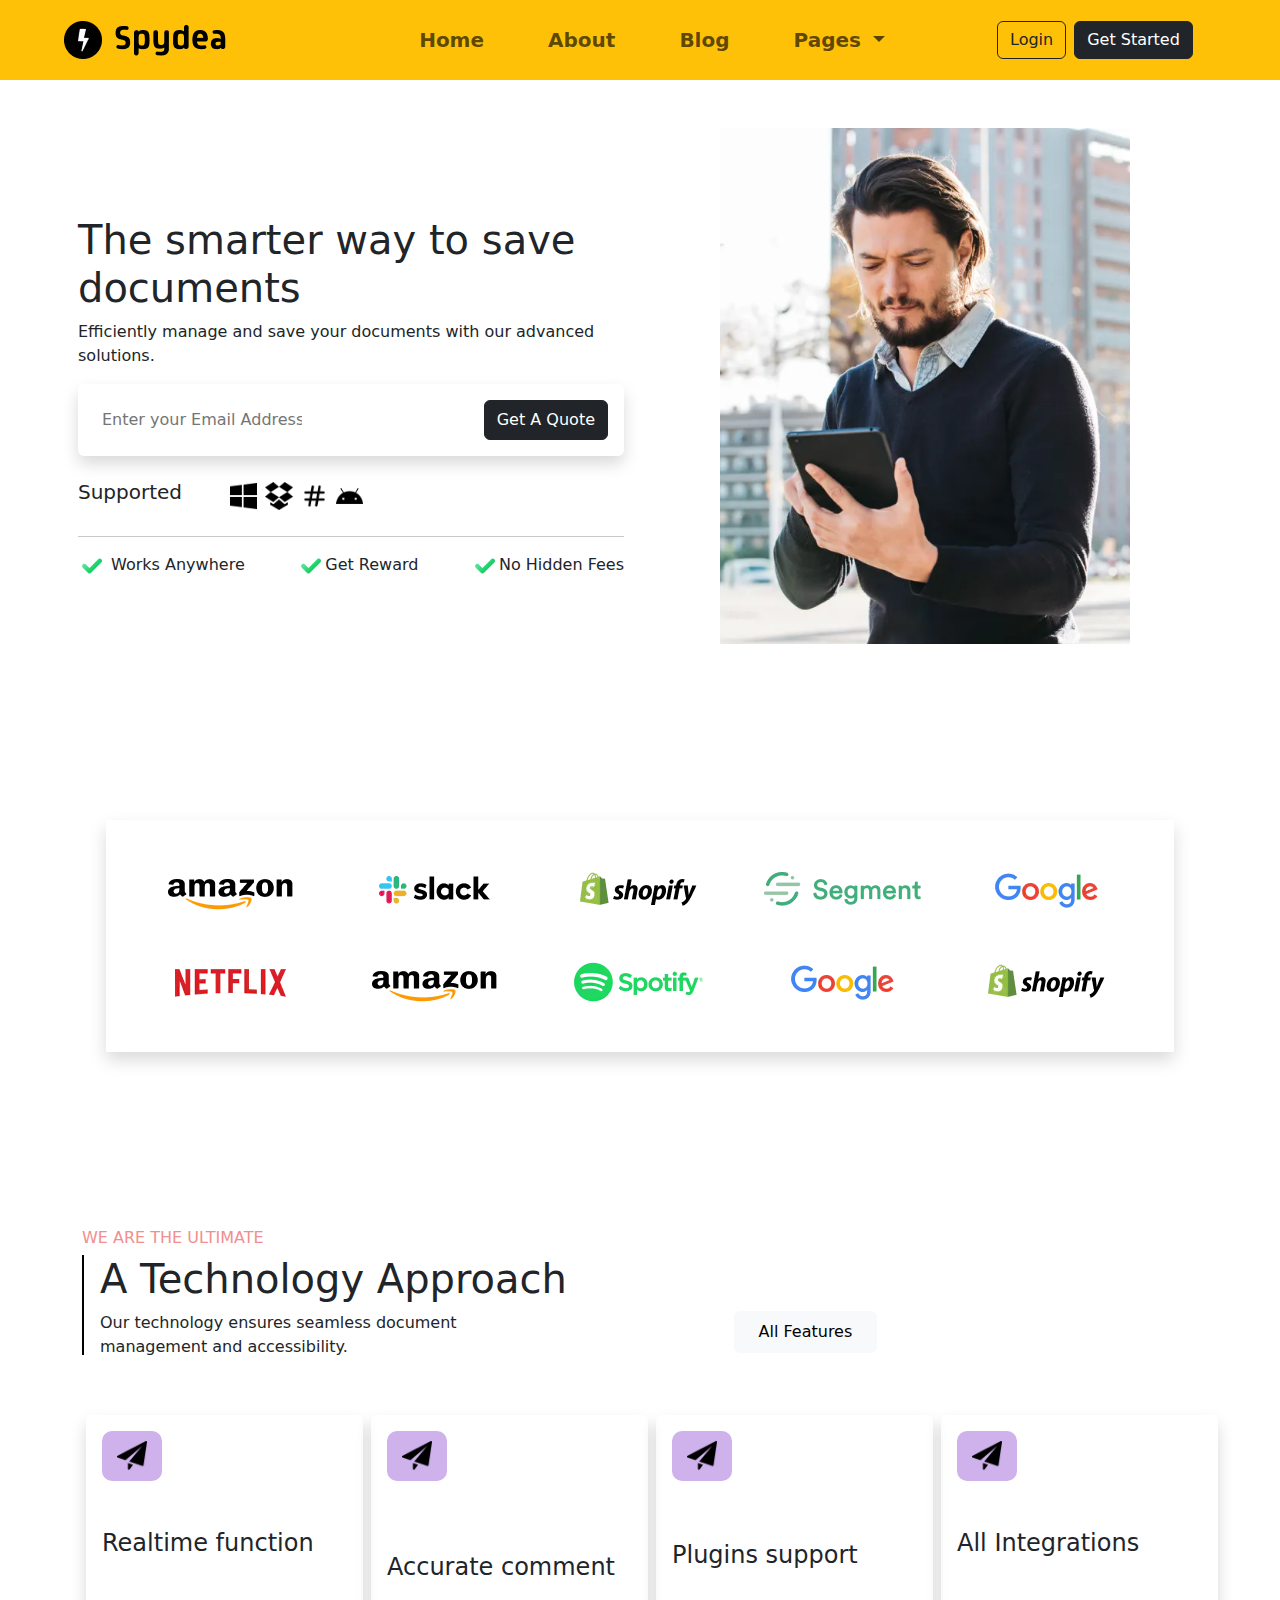
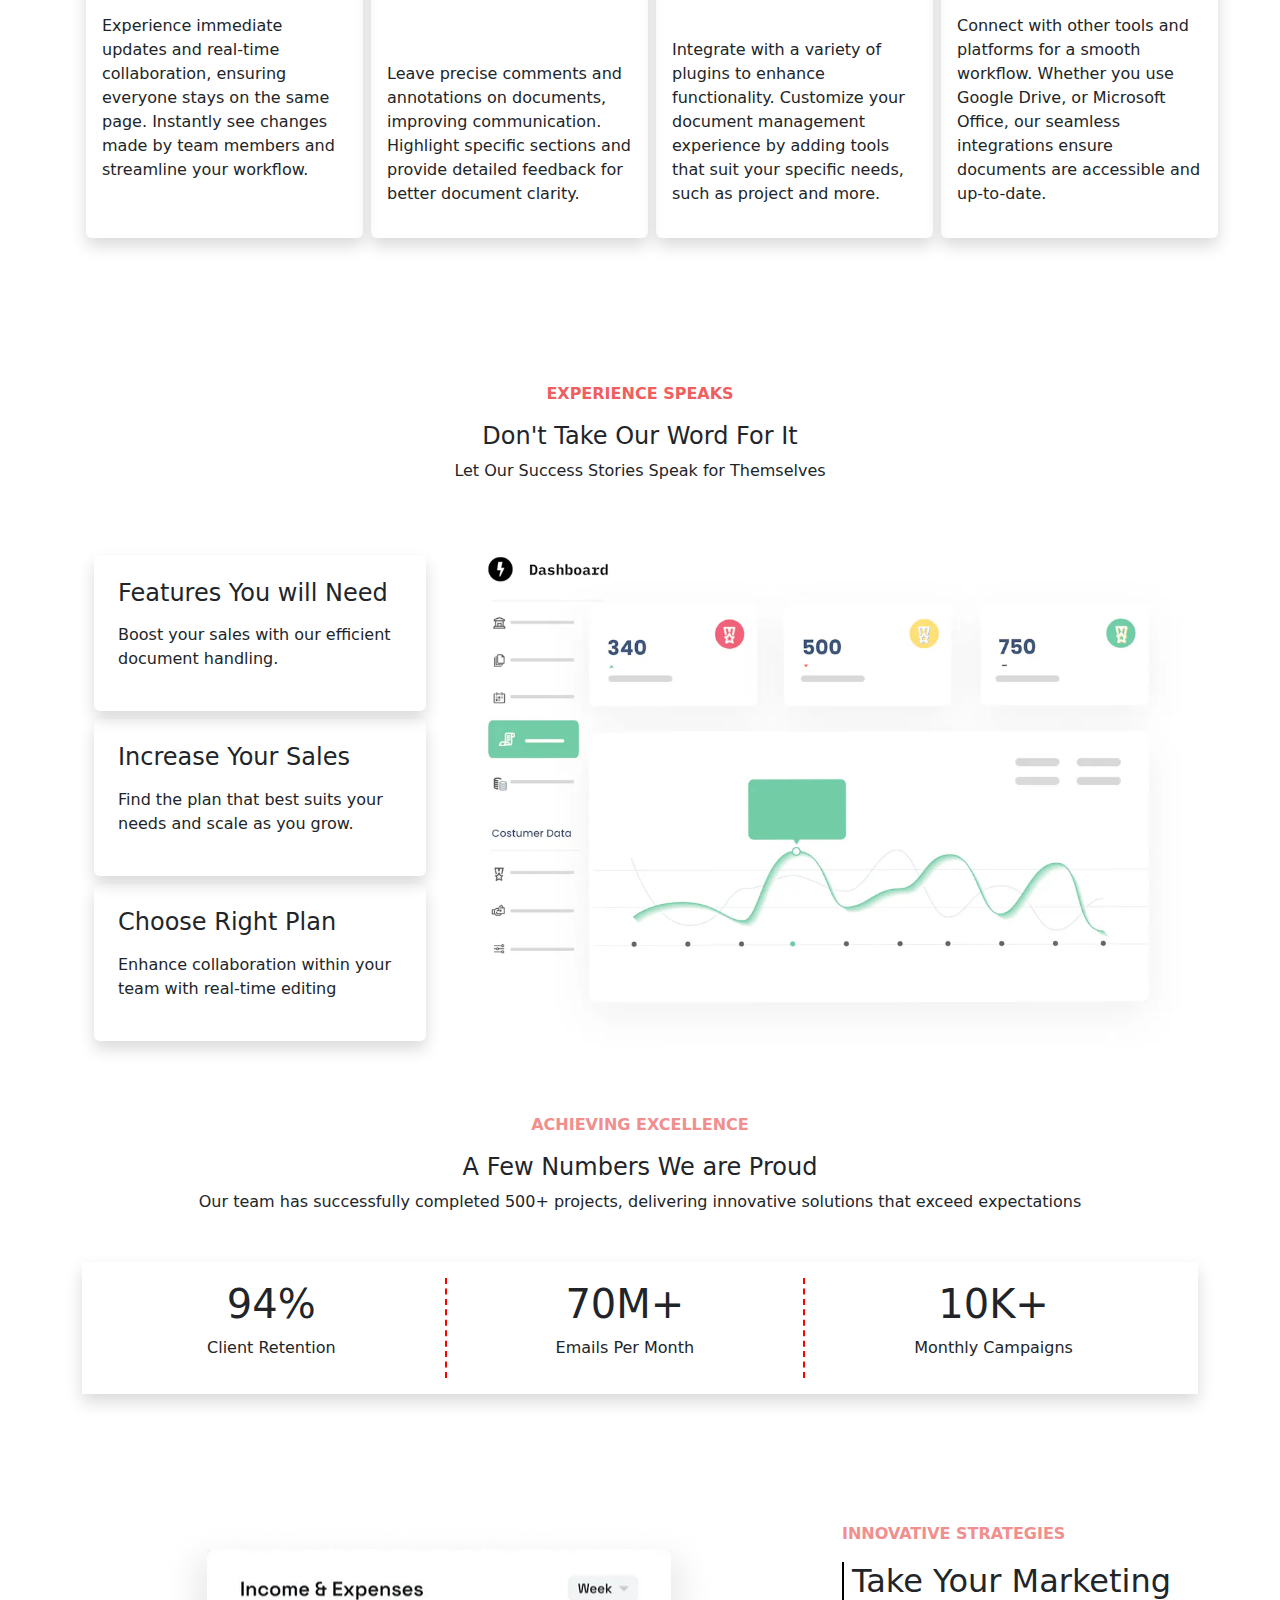
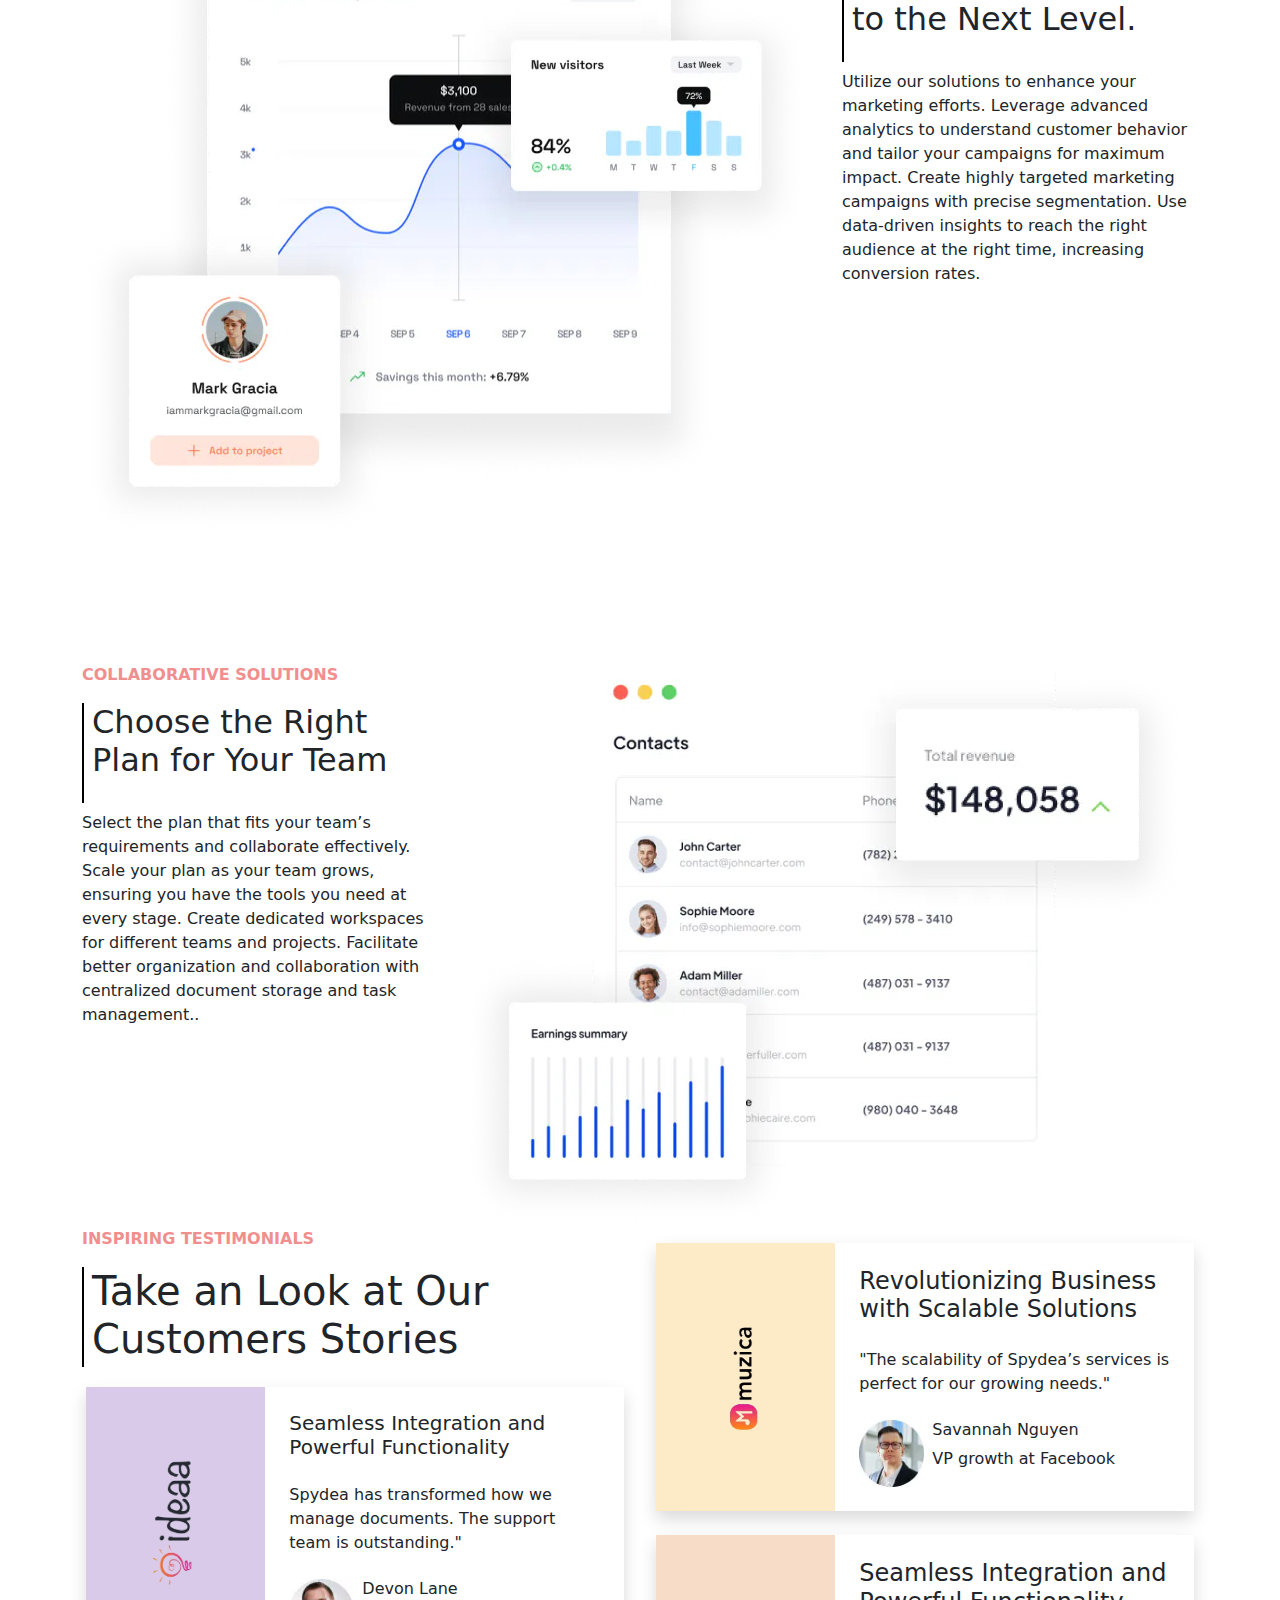
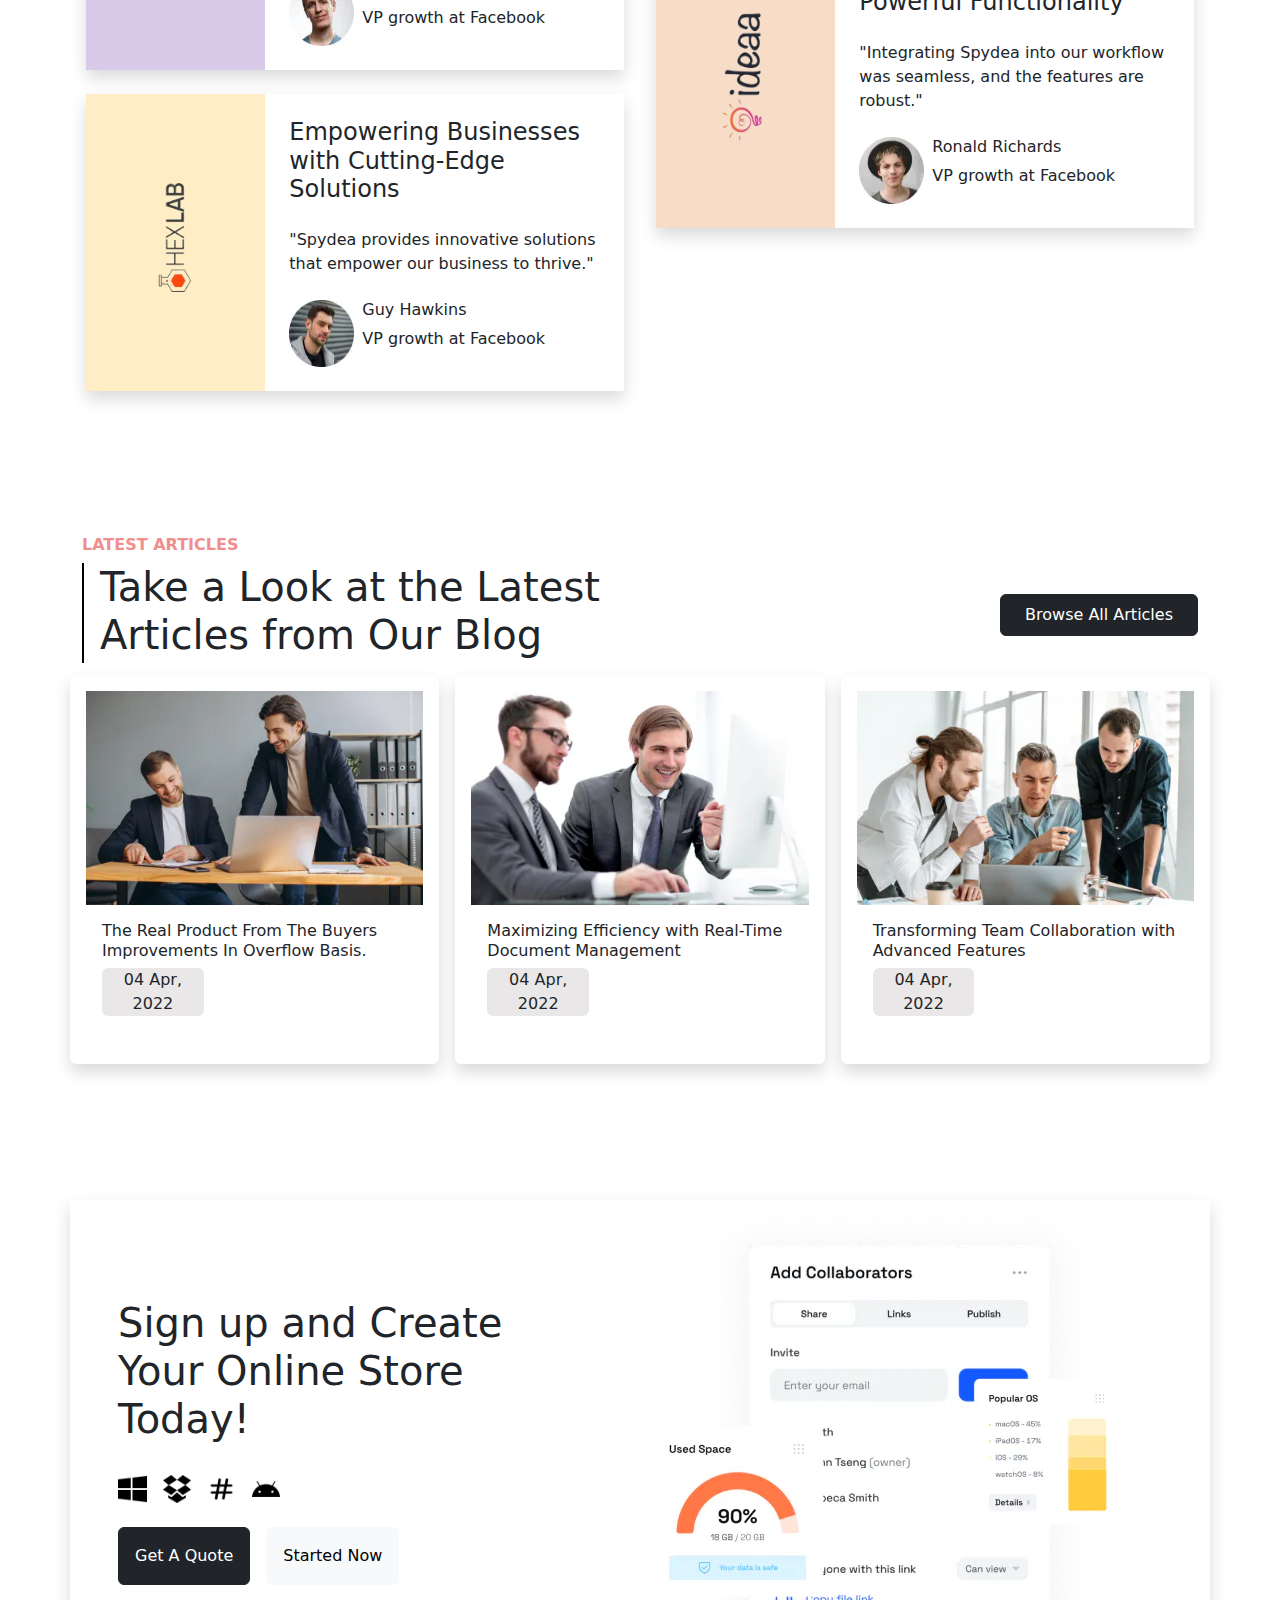
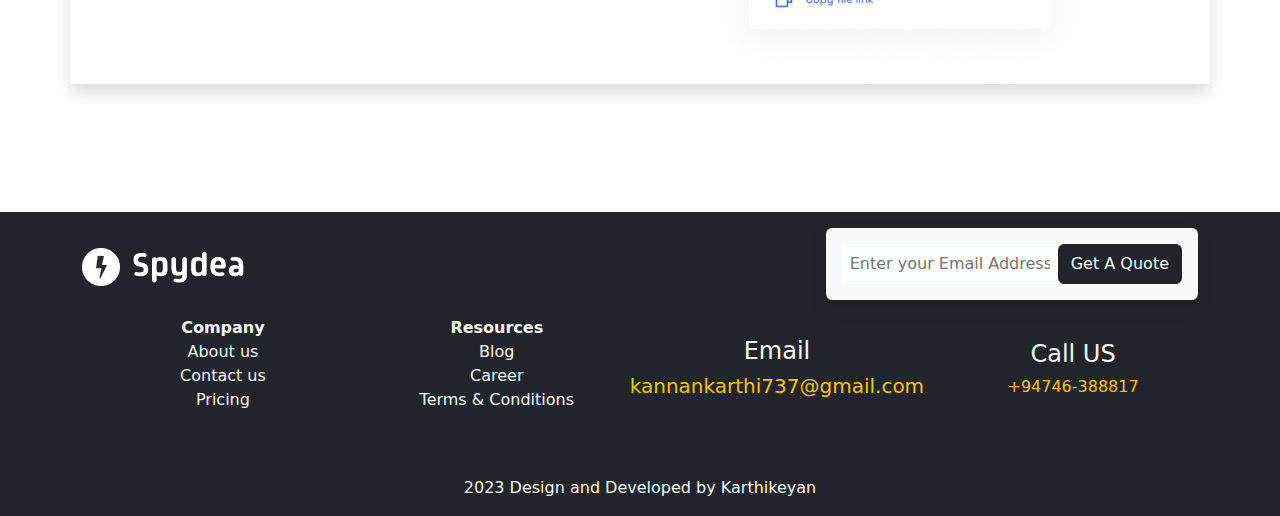
<file: index.html>
<!DOCTYPE html>
<html lang="en">

<head>
  <meta charset="UTF-8">
  <meta http-equiv="X-UA-Compatible" content="IE=edge">
  <meta name="viewport" content="width=device-width, initial-scale=1.0">
  <title>Spydea </title>
  <link rel="icon" type="image/x-icon" href="./assets/log.png">
  <link href="https://cdn.jsdelivr.net/npm/bootstrap@5.3.3/dist/css/bootstrap.min.css" rel="stylesheet"
    integrity="sha384-QWTKZyjpPEjISv5WaRU9OFeRpok6YctnYmDr5pNlyT2bRjXh0JMhjY6hW+ALEwIH" crossorigin="anonymous">
  <link href="./style.css" rel='stylesheet'>
</head>

<body>
  <nav class="navbar navbar-expand-lg navbar-light bg-warning p-3 d-flex  d-sm-flex  gap-5 ">
    <a class="navbar-brand ms-8 logo text-center " href="#">
      <img src="./assets/logo-dark.webp" alt="logo" class="img-fluid">
    </a>
    <button class="navbar-toggler" type="button" data-toggle="collapse" data-target="#navbarNavDropdown"
      aria-controls="navbarNavDropdown" aria-expanded="false" aria-label="Toggle navigation">
      <span class="navbar-toggler-icon"></span>
    </button>
    <div class="collapse navbar-collapse ms-5 " id="navbarNavDropdown">
      <ul class="navbar-nav fs-5 font-bold fw-bold  mx-auto d-flex align-items-center gap-5 justify-content-between">
        <li class="nav-item active">
          <a class="nav-link" href="#">Home</a>
        </li>
        <li class="nav-item">
          <a class="nav-link" href="#">About</a>
        </li>
        <li class="nav-item">
          <a class="nav-link" href="#">Blog</a>
        </li>
        <li class="nav-item dropdown">
          <a class="nav-link dropdown-toggle" href="#" id="navbarDropdown" role="button" data-toggle="dropdown" aria-expanded="false">
            Pages
          </a>
          <ul class="dropdown-menu" aria-labelledby="navbarDropdown">
            <li><a class="dropdown-item" href="#">Elements</a></li>
            <li><a class="dropdown-item" href="#">Integration </a></li>
            <li><a class="dropdown-item" href="#">Careers</a></li>
            <li><a class="dropdown-item" href="#">Pricing</a></li>
            <li><a class="dropdown-item" href="#">Authors</a></li>
            <li><a class="dropdown-item" href="#">Contact</a></li>
            <li><a class="dropdown-item" href="#">sign Up</a></li>
            <li><a class="dropdown-item" href="#">Terms and Condition</a></li>
            <li><a class="dropdown-item" href="#">404 Page</a></li>
          </ul>
        </li>
        <li class="nav-item ms-3 d-flex ms-5">
          <button type="button" class="btn btn-outline-dark butnn mx-2 ">Login</button>
          <button type="button" class="btn btn-dark">Get Started</button>
        </li>
      </ul>
    </div>
  </nav>
  <main>
    <section class="container ">
      <div class="row  gap-2 d-flex flex-column d-lg-flex flex-lg-row ">
        <div class="col first  p-4 p-sm-2 ">
          <h1 class="mb-6">The smarter way to save
            documents</h1>
          <p>Efficiently manage and save your documents with our advanced solutions.

          </p>
          <div class="inputbox rounded my-3 shadow d-flex flex-column d-sm-flex flex-sm-row p-3 justify-content-between">
            <input type="text" placeholder="Enter your Email Address" class="p-2 inputemail ">
            <button type="button" class="btn btn-dark">Get A Quote</button>
          </div>
          <div>
            <div class="my-4 d-flex align-items-center">
              <h5>Supported</h5>
              <div class="iconbox d-flex justify-content-between align-items-center mx-5 gap-2">
              
                <img src="./assets/windows.png" alt="windows" class="img-fluid" >
                <img src="./assets/dropbox.png" alt="windows" class="img-fluid">
                <img src="./assets/hash.png" alt="windows"class="img-fluid" >
                <img src="./assets/android (1).png" alt="windows"class="img-fluid" >
              </div>
            </div>
            <hr>
            <div class="d-flex justify-content-between d-flex flex-column d-sm-flex flex-sm-row">
              <p><img src="./assets/check.png"alt="im" class="tick mx-1"> Works Anywhere</p>
              <p><img src="./assets/check.png"alt="im" class="tick mx-1">Get Reward</p>
              <p><img src="./assets/check.png"alt="im" class="tick mx-1">No Hidden Fees</p>
            </div>
          </div>

        </div>
        <div class="col mt-5 text-center">
          <img src="./assets/banner-image.webp" alt="im" class="w-75 h-80 ">
        </div>
      </div>
    </section>

    <section class="mt-10">
      <div class="container mt-5 p-5">
        <div class="row shadow d-flex align-items-center justify-content-center p-4  flex-wrap">
          <div class="col p-3"><img src="./assets/1.webp"alt="im" ></div>
          <div class="col p-3"><img src="./assets/2.webp"alt="im" ></div>
          <div class="col p-3"><img src="./assets/3.webp"alt="im"></div>
          <div class="col p-3"><img src="./assets/4.webp"alt="im"></div>
          <div class="col p-3"><img src="./assets/5.webp"alt="im"></div>
          <div class="col p-3 "><img src="./assets/6.webp"alt="im"></div>
          <div class="col p-3 "><img src="./assets/1.webp"alt="im"></div>
          <div class="col p-3"><img src="./assets/spo.webp"alt="im"></div>
          <div class="col p-3"><img src="./assets/5.webp"alt="im"></div>
          <div class="col p-3"><img src="./assets/3.webp" alt="im"></div>

        </div>

      </div>

    </section>

    <section class="mt-10">
      <div class="container">


        <h6 style="color: rgb(241, 142, 142);">WE ARE THE ULTIMATE</h6>
        <div class="d-flex gap-3">
          <div class="vl"></div>
          <div>


            <h1>A Technology Approach</h1>
            <div class="row d-flex  d-sm-flex flex-sm-row flex-column align-items-start justify-content-between">
              <div class="col">
                <p>Our technology ensures seamless document management and accessibility.</p>
              </div>
              <div class="col text-sm-end">
                <button type="button" class="btn btn-light px-4 py-2">All Features</button>
              </div>
            </div>
          </div>
        </div>
        <div class="row gap-2 my-4 d-flex flex-xl-nowrap flex-wrap  p-3">
          <div class="col-12 col-md-5  col-xl-3 d-flex flex-column  gap-5 p-3 shadow rounded">
            <div class="iconback">
              <img src="./assets/paper-plane.png" alt="im" class="icon">
            </div>
            <h4>Realtime function</h4>
            <p class="text-justify">Experience immediate updates and real-time collaboration, ensuring everyone stays on the same page. Instantly see changes made by team members and streamline your workflow.</p>
          </div>
          <div class="col-12 col-md-5  col-xl-3 d-flex flex-column justify-content-between gap-5 p-3 shadow rounded">
            <div class="iconback">
              <img src="./assets/paper-plane.png" alt="im" class="icon">
            </div>
            <h4>Accurate comment</h4>
            <p>Leave precise comments and annotations on documents, improving communication. Highlight specific sections and provide detailed feedback for better document clarity.</p>
          </div>
          <div class="col-12 col-md-5  col-xl-3 d-flex flex-column justify-content-between gap-5 p-3 shadow rounded">
            <div class="iconback">
              <img src="./assets/paper-plane.png" alt="im" class="icon">
            </div>
            <h4>Plugins support</h4>
            <p>Integrate with a variety of plugins to enhance functionality. Customize your document management experience by adding tools that suit your specific needs, such as project and more.</p>
          </div>
          <div class="col-12 col-md-5  col-xl-3 d-flex flex-column justify-content-between gap-5 p-3 shadow rounded">
            <div class="iconback">
              <img src="./assets/paper-plane.png" alt="im" class="icon">
            </div>
            <h4>All Integrations</h4>
            <p>Connect with other tools and platforms for a smooth workflow. Whether you use Google Drive, or Microsoft Office, our seamless integrations ensure documents are accessible and up-to-date.</p>
          </div>
        </div>
      </div>

    </section>
    <section class="mt-10">
      <div class="container">
        <div class="text-center my-5">
          <p style="color: rgb(239, 95, 95); font-weight: bold;">EXPERIENCE SPEAKS</p>
          <h4>Don't Take Our Word For It</h4>
          <p>Let Our Success Stories Speak for Themselves</p>

        </div>
        <div class="row d-flex flex-column d-sm-flex flex-sm-row d-md-flex flex-md-column d-xl-flex flex-xl-row ">
          <div class="col-12 col-lg-4 gap-2 col-0 d-flex d-xl-flex flex-xl-column d-sm-flex flex-sm-column flex-column p-4 d-md-flex flex-md-row">
            <div class="shadow p-4 d-flex flex-column   justify-content-evenly rounded">
              <h4>Features You will Need</h4>
              <p class="mt-2 d-none d-xl-block">Boost your sales with our efficient document handling.</p>

            </div>
            <div class="shadow p-4 d-flex flex-column justify-content-evenly rounded">
              <h4>Increase Your Sales</h4>
              <p class="mt-2 d-none d-xl-block">Find the plan that best suits your needs and scale as you grow.</p>

            </div>
            <div class="shadow p-4 d-flex flex-column justify-content-evenly rounded">
              <h4>Choose Right Plan</h4>
              <p class="mt-2 d-none d-xl-block">Enhance collaboration within your team with real-time editing</p>

            </div>

          </div>
          <div class="col-12 col-lg-8">
            <img src="./assets/feature-tab-content-1.webp" alt="fea" class="img-fluid">

          </div>

        </div>
      </div>
    </section>
    <section>
      <div class="container">
        <div class="text-center my-5">
          <p style="color: rgb(241, 142, 142); font-weight: bold;">ACHIEVING EXCELLENCE</p>
          <h4>A Few Numbers We are Proud</h4>
          <p>Our team has successfully completed 500+ projects, delivering innovative solutions that exceed expectations</p>

        </div>
        <div class="container d-sm-flex flex-sm-row  d-flex flex-column p-3 shadow justify-content-evenly my-3">
          <div class="d-flex flex-column align-items-center justify-content-center">
            <h1 class="fs-1">94%</h1>
            <p>Client Retention</p>

          </div>
          <div class="line d-none d-sm-block"></div>
          <div class="d-flex flex-column align-items-center justify-content-center">
            <h1>70M+</h1>
            <p>Emails Per Month</p>

          </div>
          <div class="line d-none d-sm-block"></div>
          <div class="d-flex flex-column align-items-center justify-content-center">
            <h1>10K+</h1>
            <p>Monthly Campaigns</p>

          </div>

        </div>

      </div>
    </section>
    <section class="mt-10">
      <div class="container">
        <div class="row d-flex flex-row">
          <div class="col-xl-8 col-md-12 col-12 ">
            <img src="./assets/feature-1.webp" alt="ft" class="img-fluid">

          </div>
          <div class="col-xl-4 col-12 col-md-12">
            <p style="color: rgb(241, 142, 142); font-weight: bold;">INNOVATIVE STRATEGIES</p>
            <div class="d-flex flex-row gap-2">
              <div class="vl"></div>
              <h2>Take Your Marketing to the Next Level.</h2>

            </div>
            <p class="mt-2">Utilize our solutions to enhance your marketing efforts. Leverage advanced analytics to understand customer behavior and tailor your campaigns for maximum impact. Create highly targeted marketing campaigns with precise segmentation. Use data-driven insights to reach the right audience at the right time, increasing conversion rates.</p>
          </div>

        </div>

      </div>
    </section>
    <section class="mt-10">
      <div class="container">
        <div class="row">
          <div class="col-xl-4 col-md-12 col-12">

            <p style="color: rgb(241, 142, 142); font-weight: bold;">COLLABORATIVE SOLUTIONS</p>
            <div class="d-flex flex-row gap-2">
              <div class="vl"></div>
              <h2>Choose the Right Plan for Your Team</h2>

            </div>
            <p class="mt-2">Select the plan that fits your team’s requirements and collaborate effectively. Scale your plan as your team grows, ensuring you have the tools you need at every stage. Create dedicated workspaces for different teams and projects. Facilitate better organization and collaboration with centralized document storage and task management..</p>

          </div>
          <div class="col-xl-8 col-md-12 col-12  mb-sm-0 mb-5 ">
            <img src="./assets/feature-2.webp" alt="ft" class="img-fluid">
          </div>

        </div>

      </div>
    </section class="mt-10">
    <div class="container">
      <div class="row">
        <div class="col">
          <div>
            <p style="color: rgb(241, 142, 142); font-weight: bold;">INSPIRING TESTIMONIALS</p>
            <div class="d-flex gap-2">
              <div class="vl"></div>
              <h1>Take an Look at Our Customers Stories</h1>
            </div>
          </div>
          <div class="d-flex flex-column d-md-flex flex-md-column gap-4 p-3">
            <div class="row shadow  d-flex flex-row ">
              <div class="col-xl-4 col-12 col-xl-4 d-flex align-items-center justify-content-center"
                style="background-color: rgb(218, 202, 233);">
                <img src="./assets/Screenshot_2024-06-16_170840-removebg-preview.png" alt="sc" class=" text-center rt w-50 h-50">

              </div>
              <div class=" col-xl-8 col-12 col-md-12 p-sm-4 p-3">
                <h4 class="fs-5 fs-sm-0">Seamless Integration and Powerful Functionality</h4>
                <p class="my-4">Spydea has transformed how we manage documents. The support team is outstanding."</p>
                <div>
                  <div>

                  </div>
                  <div class="d-flex mt-3  gap-2">
                    <img src="./assets/1 (1).webp" alt="pro">
                    <div>
                      <h5 class="fs-6 fs-sm-0">Devon Lane</h5>
                      <p>VP growth at Facebook</p>
                    </div>

                  </div>
                </div>
              </div>
            </div>

            <div class="row shadow d-flex flex-column d-sm-flex flex-sm-row">
              <div class="col-xl-4 col-12 col-md-12 d-flex align-items-center justify-content-center"
                style="background-color: rgb(255, 237, 197);">
                <img src="./assets/hexa.png" alt="sc" class="rt w-50 h-50">

              </div>
              <div class=" col-xl-8  col-12 col-md-12 p-sm-4 p-3">
                <h4>Empowering Businesses with Cutting-Edge Solutions</h4>
                <p class="my-4">"Spydea provides innovative solutions that empower our business to thrive."</p>
                <div>
                  <div>

                  </div>
                  <div class="d-flex mt-3  gap-2">
                    <img src="./assets/guy.webp" alt="pro">
                    <div>
                      <h5  class="fs-6 fs-sm-0">Guy Hawkins</h5>
                      <p>VP growth at Facebook</p>
                    </div>

                  </div>
                </div>
              </div>
            </div>

          </div>
          <div>

          </div>

        </div>
        <div class="col">
          <div class="d-flex flex-column gap-4   p-3">
            <div class="row shadow d-flex flex-column d-sm-flex flex-sm-row">
              <div class="col-xl-4  col-12 col-md-12 d-flex align-items-center justify-content-center"
                style="background-color: rgb(253, 234, 199);">
                <img src="./assets/mu.png" alt="sc" class=" rt w-50 h-50">

              </div>
              <div class=" col-xl-8 col-12 col-md-12 p-sm-4 p-3">
                <h4>Revolutionizing Business with Scalable Solutions</h4>
                <p class="my-4">"The scalability of Spydea’s services is perfect for our growing needs."</p>
                <div>
                  <div>

                  </div>
                  <div class="d-flex mt-3  gap-2">
                    <img src="./assets/sav.webp" alt="pro">
                    <div>
                      <h5  class="fs-6 fs-sm-0">Savannah Nguyen</h5>
                      <p>VP growth at Facebook</p>
                    </div>

                  </div>
                </div>
              </div>
            </div>

            <div class="row shadow  d-flex flex-column d-sm-flex flex-sm-row">
              <div class="col-xl-4   col-12 col-md-12 d-flex align-items-center justify-content-center"
                style="background-color: rgb(247, 221, 199);">
                <img src="./assets/Screenshot_2024-06-16_170840-removebg-preview.png" alt="sc" class="rt w-50 h-50">

              </div>
              <div class=" col-xl-8 col-12 col-md-12 p-sm-4 p-3">
                <h4>Seamless Integration and Powerful Functionality</h4>
                <p class="my-4">"Integrating Spydea into our workflow was seamless, and the features are robust."</p>
                <div>
                  <div>

                  </div>
                  <div class="d-flex mt-3  gap-2">
                    <img src="./assets/ro.webp" alt="pro">
                    <div>
                      <h5  class="fs-6 fs-sm-0">Ronald Richards</h5>
                      <p>VP growth at Facebook</p>
                    </div>

                  </div>
                </div>
              </div>
            </div>

          </div>

        </div>

      </div>

    </div>
    <section class="mt-10">
      <div class="container">
        <h6 style="color: rgb(241, 142, 142); font-weight: bold;">LATEST ARTICLES</h6>
        <div class="d-flex gap-3">
          <div class="vl"></div>
          <div>


           
            <div class="row d-sm-flex flex-sm-row d-flex flex-column align-items-center gap-4 gap-sm-0  justify-content-between">
              <div class="col">
                <h1>Take a Look at the Latest Articles from Our Blog</h1>
              </div>
              <div class="col text-sm-end">
                <button type="button" class="btn btn-dark px-4 py-2">Browse All Articles</button>
              </div>
            </div>
          </div>
        </div>
        <div>

        </div>
        <div class="row gap-3 d-sm-flex flex-sm-row d-flex flex-column">
          <div class="col d-sm-flex flex-sm-column shadow my-2 p-3 rounded">
            <div class=''>
              <img src="./assets/line.webp" alt="lin1" class="img-fluid" >
            </div>
            <div class="p-3">
              <h5 class="fs-6 fs-sm-0">The Real Product From The Buyers Improvements In Overflow Basis.</h5>
              <div style="background-color: rgba(229, 226, 226, 0.826); " class=" col-4 px-2 rounded "><p class="text-center" >04 Apr, 2022</p></div>
  
            </div>
          </div>
          <div class="col d-sm-flex flex-sm-column shadow my-2 p-3 rounded">
            <div class=''>
              <img src="./assets/2 (1).webp" alt="lin1" class="img-fluid" >
            </div>
            <div class="p-3">
              <h5 class="fs-6 fs-sm-0">Maximizing Efficiency with Real-Time Document Management</h5>
              <div style="background-color: rgba(229, 226, 226, 0.826); " class=" col-4 px-2 rounded "><p class="text-center" >04 Apr, 2022</p></div>
  
            </div>
          </div>
          <div class="col d-sm-flex flex-sm-column shadow my-2 p-3 rounded">
            <div class=''>
              <img src="./assets/3 (1).webp" alt="lin1" class="img-fluid" >
            </div>
            <div class="p-3">
              <h5 class="fs-6 fs-sm-0">Transforming Team Collaboration with Advanced Features</h5>
              <div style="background-color: rgba(229, 226, 226, 0.826); " class=" col-4 px-2 rounded "><p class="text-center" >04 Apr, 2022</p></div>
  
            </div>
          </div>
        </div>

      </div>
      

    </section>
    <section class="mt-10">
      <div class="container my-5">
        <div class="row shadow d-flex align-items-center justify-content-center">
          <div class="col-sm-6 col-0 p-4 p-sm-0 text-center d-flex flex-column align-items-start justify-content-center gap-4">
            <h1 class="text-sm-start mx-sm-5  text-center">Sign up and Create Your Online Store Today!</h1>
            <div class="iconbox d-flex justify-content-between align-items-center mx-5 gap-3">
              
              <img src="./assets/windows.png" alt="windows" class="img-fluid" >
              <img src="./assets/dropbox.png" alt="windows" class="img-fluid">
              <img src="./assets/hash.png" alt="windows"class="img-fluid" >
              <img src="./assets/android (1).png" alt="windows"class="img-fluid" >
            </div>
            <div class="d-sm-flex flex-sm-row flex-column d-flex gap-3  w-100 text-sm-start  align-items-center align-items-sm-start  justify-content-center justify-content-sm-start ms-sm-5 ">
              <button type="submit" class="btn btn-dark p-sm-3 text-center text-sm-start ">Get A Quote</button>
            <button type="submit" class=" btn btn-light p-sm-3 text-sm-start ">Started Now</button>

            </div>
            
          </div>
          <div class="col-sm-6 col-0">
            <img src="./assets/cta-image.webp" alt="img" class="img-fluid">
          </div>
        </div>

      </div>
    </section>
    <footer class="mt-10 bg-dark">
      <div class="container">
        <div class="d-flex align-items-center d-sm-flex flex-sm-row flex-column justify-content-center  justify-content-sm-between">
          <h1 class="text-light mt-2"><img src="./assets/logo-light (1).webp" alt="light-logo"></h1>
          <div class="inputbox bg-light rounded my-3 shadow d-flex d-sm-flex flex-column flex-sm-row p-3 justify-content-between">
            <input type="text" placeholder="Enter your Email Address" class="p-2 inputemail ">
            <button type="button" class="btn btn-dark">Get A Quote</button>
          </div>


        </div>
        <div class="row text-light d-sm-flex flex-sm-row d-flex flex-column align-items-center justify-content-center">
          <div class="col d-flex align-items-center justify-content-center">
            <ul class="text-center">
              <li class="fw-bold">Company</li>
              <li>About us</li>
              <li>Contact us</li>
              <li>Pricing</li>
            </ul>
          </div>
          <div class="col d-flex align-items-center justify-content-center">
            <ul class="text-center">
              <li class="fw-bold">Resources</li>
              <li>Blog</li>
              <li>Career</li>
              <li>Terms & Conditions</li>
            </ul>
          </div>
          <div class="col  d-flex flex-column align-items-center justify-content-center">
            <h4>Email</h4>
            <h5 class="text-warning">kannankarthi737@gmail.com </h5>
          </div>
          <div class="col  d-flex flex-column align-items-center justify-content-center">
            <h4>Call US</h4>
            <h6 class="text-warning">+94746-388817</h6>
          </div>

        </div>
        <div class=" row text-light text-center mt-5">
          <p>2023 Design and Developed by Karthikeyan</p>
        </div>

      </div>

    </footer>
  </main>

  <script src="https://cdn.jsdelivr.net/npm/bootstrap@5.3.3/dist/js/bootstrap.bundle.min.js"
    integrity="sha384-YvpcrYf0tY3lHB60NNkmXc5s9fDVZLESaAA55NDzOxhy9GkcIdslK1eN7N6jIeHz"
    crossorigin="anonymous"></script>
    <script src="https://code.jquery.com/jquery-3.5.1.slim.min.js"></script>
  <script src="https://cdn.jsdelivr.net/npm/@popperjs/core@2.9.2/dist/umd/popper.min.js"></script>
  <script src="https://stackpath.bootstrapcdn.com/bootstrap/4.5.2/js/bootstrap.min.js"></script>
</body>

</html>
</file>
<file: style.css>
*{

  box-sizing: border-box;
  margin: 0;
  padding: 0;
}
.ms-8{
    margin-left: 3rem !important; /* Custom left margin */
  }
  .mb-8 {
    margin-bottom: 4rem !important; /* Custom bottom margin */
  }
.mt-10{
  margin-top: 8rem;
}
.logo{
  margin-left: 5rem;
}
 
  .first{
    margin-top: 8rem;
  }

  .dropdown:hover .dropdown-menu {
    display: block;
}
.section{
  margin: auto;
}
.inputemail{
  border: none !important;
  outline: none !important;
}
.tick{
  width: 20px;
  height: 20px;
}
.vl {
  border-left: 2px solid black;
  height: 100px;
}
.icon{
  width: 30px;
  height: 30px;

}
.butnn:hover{
color: white;
background-color: black;
}


.iconback{
  background-color: rgb(207, 177, 235);
  width: 60px;
  height: 50px;
  padding: 10px;
  border-radius: 10px;
  text-align: center;
}
.line{
  border-left: 2px dashed red;
  height: 100px;
}
.iconbox{
  width: 5%;
  height: 10%;
}
li,ul{
  list-style: none;

}
.date{
  width: 35%;
  display: flex;
  align-items: center;
  justify-content: center;
  height: auto;

}
@media (max-width: 576px) {
  .text-sm {
    font-size: 0.8rem; /* Adjust as needed */
  }
  .iconbox{
    width: 10%;
    height: 10%;
  }
  .rt{
    transform: rotate(90deg);
  }
  .first{
    margin-top: 5rem;
  }
  .logo{
    width: 40%;
  }
}
@media (min-width: 577px) and (max-width: 768px) {
  .text-md {
    font-size: 1rem; /* Adjust as needed */
  }
  .first{
    margin-top: 3rem;
  }
}
@media (min-width: 769px) {
  .text-lg {
    font-size: 1.2rem; /* Adjust as needed */
  }
}
</file>
